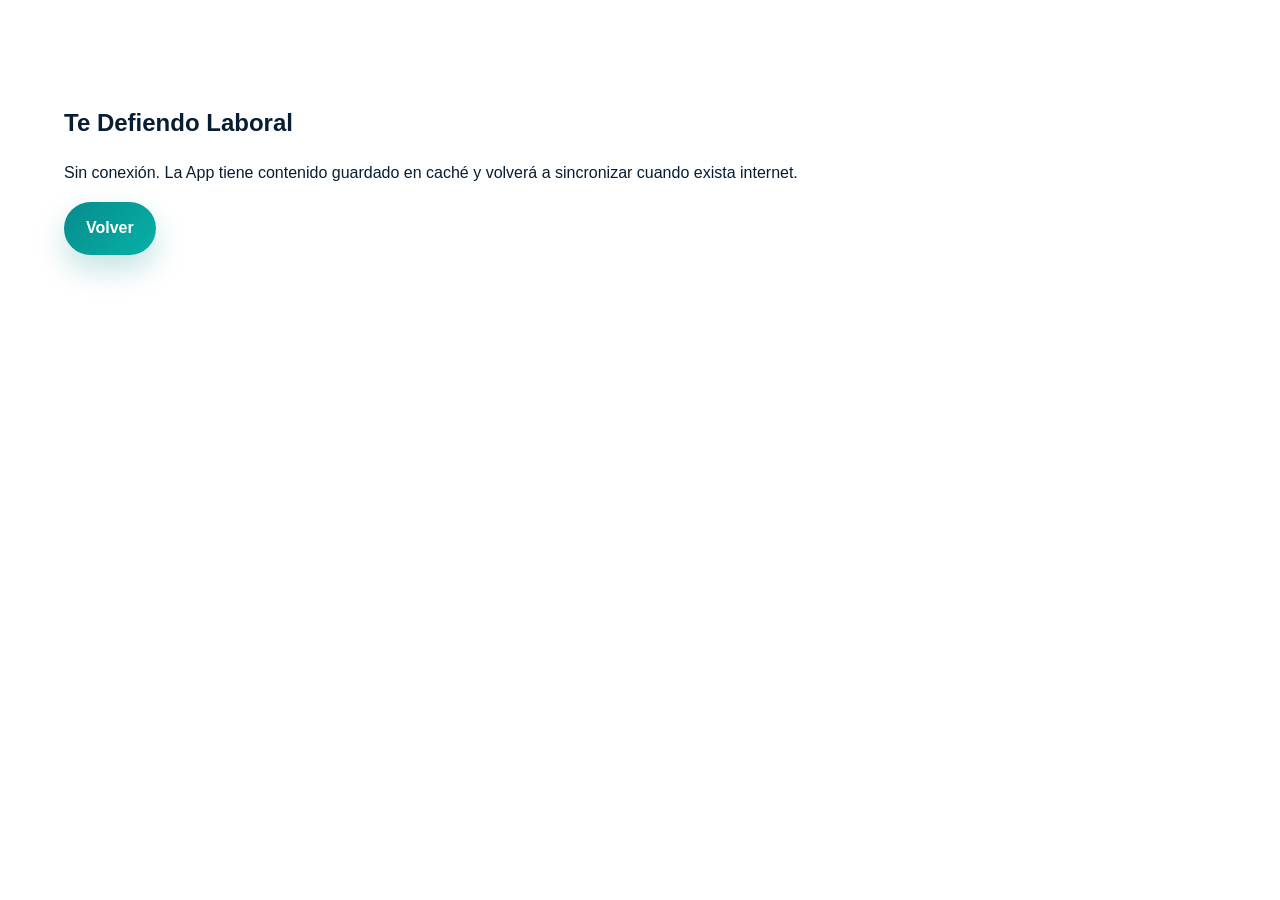
<file: offline.html>
<!doctype html><html lang='es'><meta charset='utf-8'><meta name='viewport' content='width=device-width, initial-scale=1'><title>Sin conexión</title><link rel='stylesheet' href='styles.css'><body><section class='section'><h1>Te Defiendo Laboral</h1><p>Sin conexión. La App tiene contenido guardado en caché y volverá a sincronizar cuando exista internet.</p><a class='btn' href='index.html'>Volver</a></section></body></html>
</file>
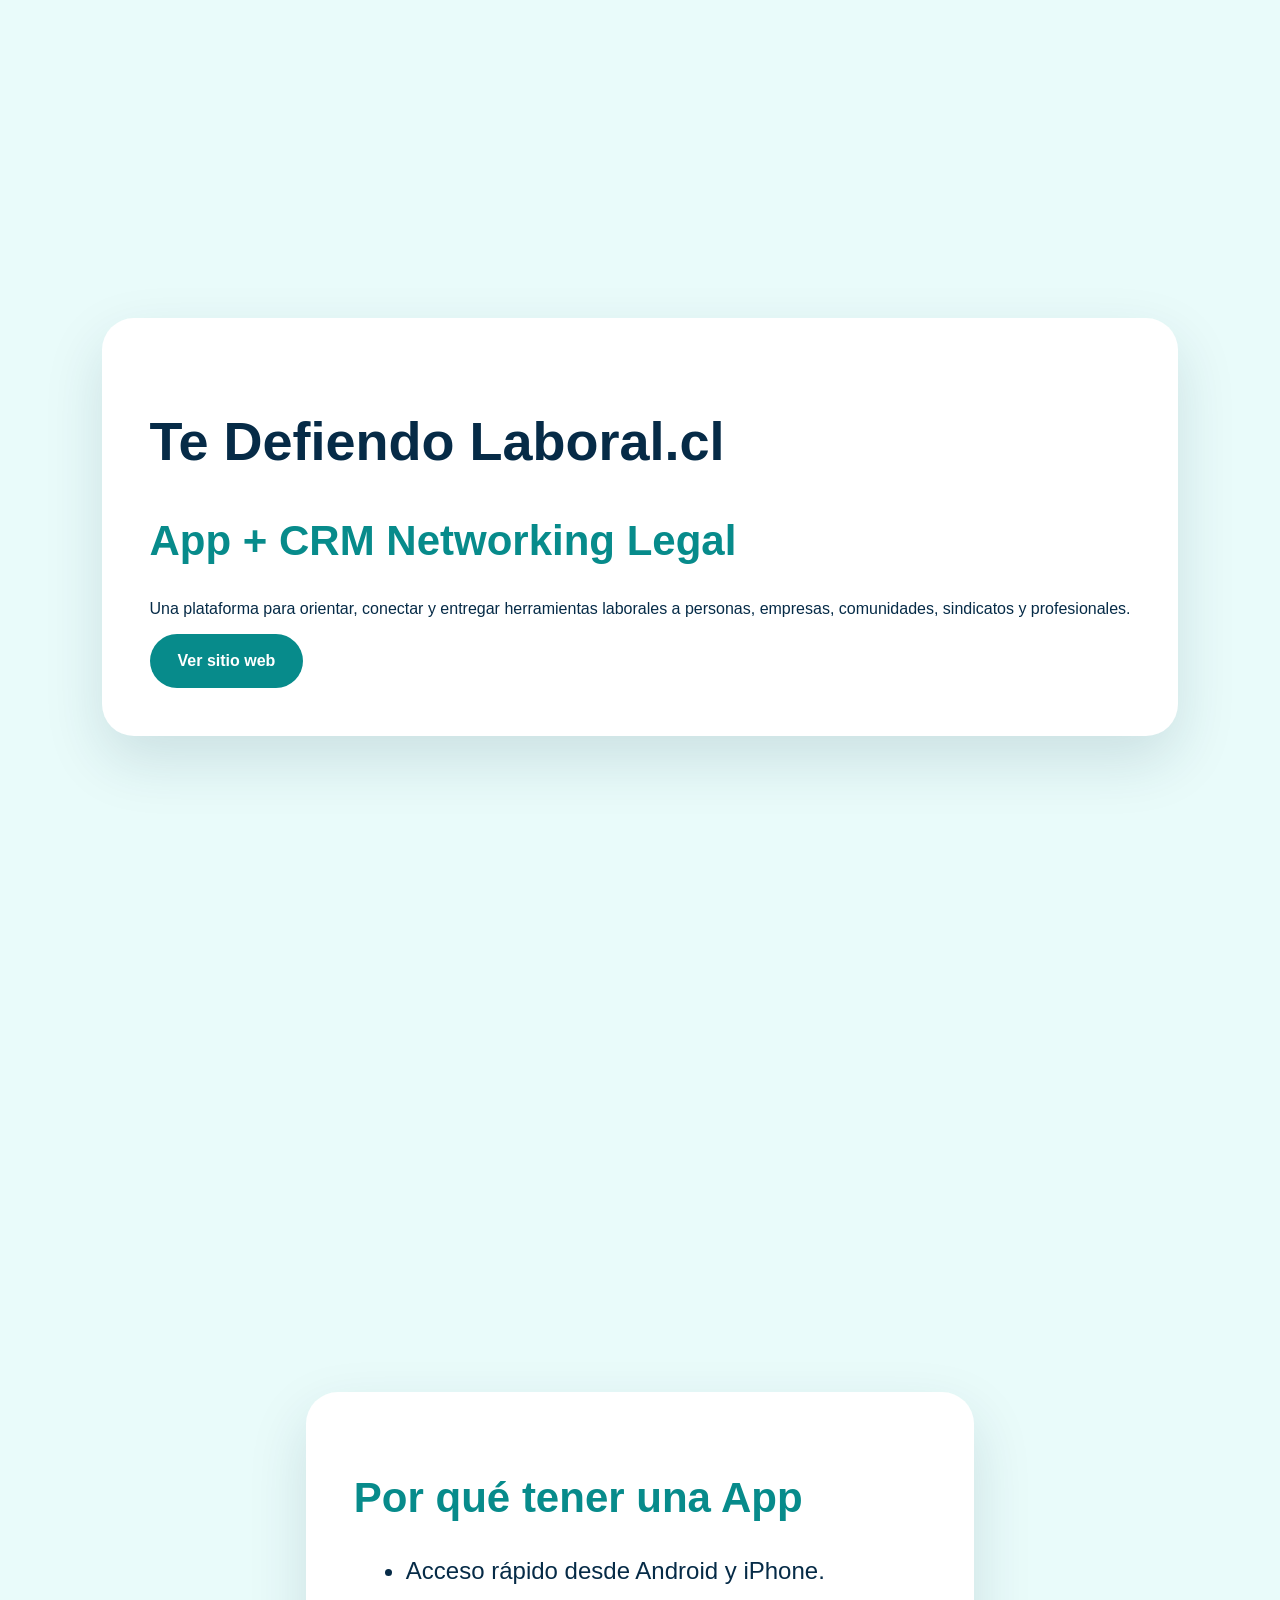
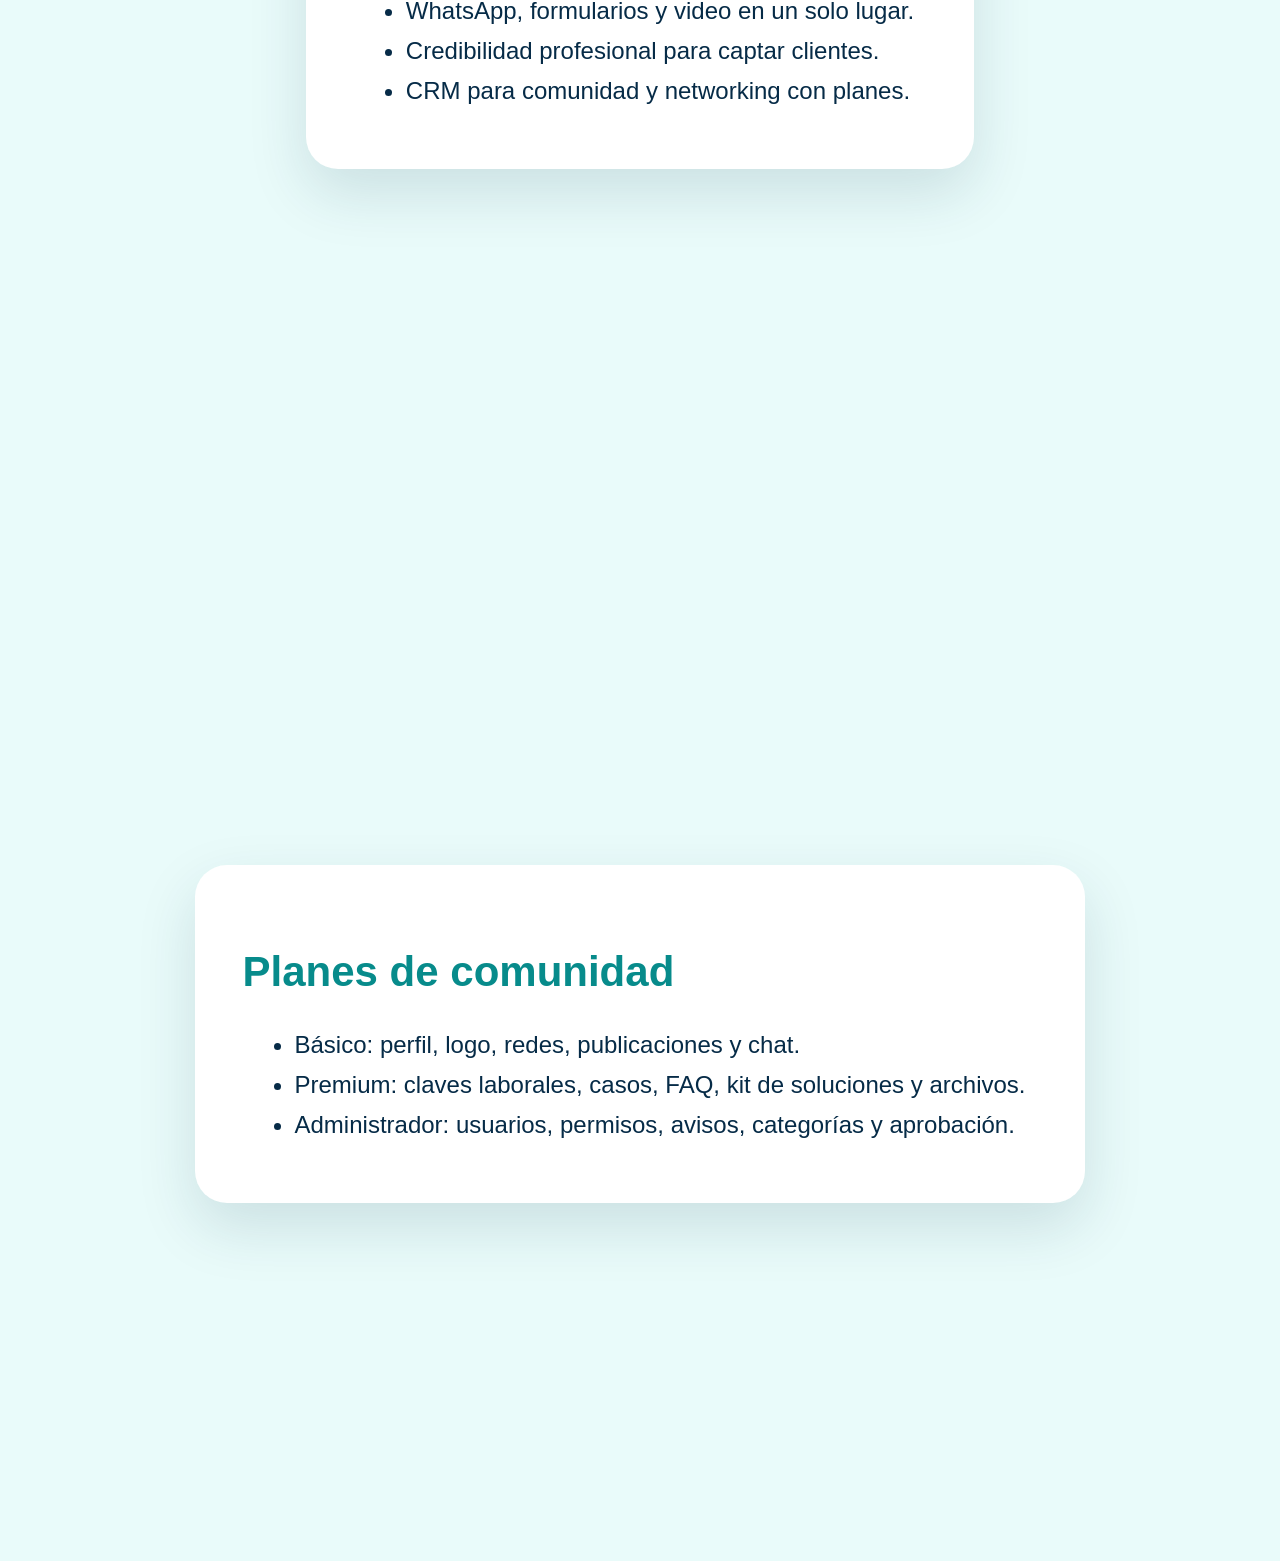
<file: presentation/presentacion-app-crm.html>
<!DOCTYPE html><html lang='es'><head><meta charset='utf-8'><meta name='viewport' content='width=device-width,initial-scale=1'><title>Presentación Te Defiendo Laboral App + CRM</title><style>body{font-family:Arial;margin:0;background:#e9fbfa;color:#062b47}.slide{min-height:100vh;display:grid;place-items:center;padding:6vw}.card{max-width:1000px;background:white;border-radius:32px;padding:48px;box-shadow:0 24px 60px #06334e22}h1{font-size:54px;color:#062b47}h2{font-size:42px;color:#078b8b}li{font-size:24px;margin:12px}.cta{display:inline-block;background:#078b8b;color:#fff;padding:18px 28px;border-radius:999px;text-decoration:none;font-weight:bold}</style></head><body><section class='slide'><div class='card'><h1>Te Defiendo Laboral.cl</h1><h2>App + CRM Networking Legal</h2><p>Una plataforma para orientar, conectar y entregar herramientas laborales a personas, empresas, comunidades, sindicatos y profesionales.</p><a class='cta' href='../index.html'>Ver sitio web</a></div></section><section class='slide'><div class='card'><h2>Por qué tener una App</h2><ul><li>Acceso rápido desde Android y iPhone.</li><li>WhatsApp, formularios y video en un solo lugar.</li><li>Credibilidad profesional para captar clientes.</li><li>CRM para comunidad y networking con planes.</li></ul></div></section><section class='slide'><div class='card'><h2>Planes de comunidad</h2><ul><li>Básico: perfil, logo, redes, publicaciones y chat.</li><li>Premium: claves laborales, casos, FAQ, kit de soluciones y archivos.</li><li>Administrador: usuarios, permisos, avisos, categorías y aprobación.</li></ul></div></section></body></html>
</file>
<file: styles.css>
:root{--teal:#078b8b;--teal2:#0eb8b0;--navy:#062845;--dark:#071d32;--orange:#f48a26;--green:#2db56d;--soft:#eefbfb;--muted:#607080;--card:#ffffff;--line:#d9ecef;--shadow:0 24px 60px rgba(6,40,69,.18);--radius:24px}*{box-sizing:border-box}html{scroll-behavior:smooth}body{margin:0;font-family:Inter,Arial,Helvetica,sans-serif;color:var(--dark);background:#fff;line-height:1.55}a{color:inherit}img,video{max-width:100%;display:block}.site-header{background:radial-gradient(circle at top right,#b8f6ef 0,#edfafa 38%,#fff 72%);overflow:hidden}.navbar{position:sticky;top:0;z-index:20;display:flex;align-items:center;justify-content:space-between;gap:18px;padding:16px clamp(18px,4vw,56px);background:rgba(255,255,255,.86);backdrop-filter:blur(14px);box-shadow:0 8px 30px rgba(6,40,69,.08)}.brand{display:flex;align-items:center;gap:12px;text-decoration:none;font-weight:900;color:var(--navy);letter-spacing:-.02em}.dot{color:var(--teal)}.tdl-logo{width:64px;height:64px;border-radius:50%;background:linear-gradient(145deg,#03a7a2,#087f82);color:#fff;display:inline-flex;align-items:center;justify-content:center;flex-direction:column;box-shadow:0 8px 20px rgba(7,139,139,.35),inset 0 0 0 3px rgba(255,255,255,.9);line-height:.96;font-weight:800;position:relative;flex:0 0 auto}.tdl-logo-scale{font-size:18px;line-height:.7}.tdl-logo-te{font-size:10px}.tdl-logo-def{font-size:13px}.tdl-logo-lab{font-size:15px}.mini-logo{width:54px;height:54px}.nav-links{display:flex;align-items:center;gap:18px;font-weight:700;color:#11344f}.nav-links a{text-decoration:none}.nav-cta{background:var(--navy);color:#fff!important;padding:10px 14px;border-radius:999px}.menu-toggle{display:none;border:0;background:var(--navy);color:#fff;border-radius:12px;padding:10px 14px}.section{padding:84px clamp(18px,5vw,74px)}.soft{background:linear-gradient(180deg,#f2fbfb,#ffffff)}.section-grid{display:grid;grid-template-columns:1.06fr .94fr;gap:46px;align-items:center}.hero{min-height:calc(100vh - 86px);padding:74px clamp(18px,5vw,74px)}.eyebrow{text-transform:uppercase;letter-spacing:.15em;color:var(--teal);font-weight:900;font-size:.78rem;margin:0 0 12px}.hero h1,.section-heading h2,.crm-heading h1{font-size:clamp(2.4rem,6vw,5.6rem);line-height:.95;margin:0;color:var(--navy);letter-spacing:-.065em}.section-heading{text-align:center;max-width:900px;margin:0 auto 40px}.section-heading h2{font-size:clamp(2rem,4vw,3.6rem)}.lead{font-size:1.25rem;color:#36566d;max-width:780px}.hero-actions,.center-actions{display:flex;flex-wrap:wrap;gap:14px;align-items:center;margin:26px 0}.center-actions{justify-content:center}.btn{appearance:none;border:0;cursor:pointer;text-decoration:none;display:inline-flex;align-items:center;justify-content:center;gap:10px;background:linear-gradient(135deg,var(--teal),#06b2a9);color:#fff;font-weight:900;border-radius:999px;padding:14px 22px;box-shadow:0 14px 30px rgba(7,139,139,.24);transition:.2s}.btn:hover{transform:translateY(-1px)}.btn-outline{background:#fff;color:var(--teal);border:2px solid rgba(7,139,139,.25);box-shadow:none}.btn-ghost{background:rgba(6,40,69,.08);color:var(--navy);box-shadow:none}.btn-light{background:#fff;color:var(--teal)}.btn-small{padding:10px 14px;font-size:.9rem}.btn-big{font-size:1.1rem;padding:17px 28px}.trust-row{display:flex;flex-wrap:wrap;gap:10px}.trust-row span{background:#fff;border:1px solid var(--line);border-radius:999px;padding:9px 12px;font-weight:800;color:#294c62}.hero-media{position:relative}.video-frame{background:#fff;padding:14px;border-radius:28px;box-shadow:var(--shadow);border:1px solid var(--line)}.portrait-video{max-width:430px;margin:auto}.portrait-video video{border-radius:20px;aspect-ratio:9/16;object-fit:cover;background:#000}.hero-badge{position:absolute;left:20px;bottom:20px;right:20px;background:rgba(6,40,69,.88);color:#fff;border-radius:22px;padding:16px;display:flex;flex-direction:column;gap:4px;box-shadow:0 15px 40px rgba(0,0,0,.2)}.cards,.service-cards,.key-grid,.crm-preview-grid{display:grid;grid-template-columns:repeat(4,minmax(0,1fr));gap:18px}.service-card,.key-grid article,.crm-preview-grid article,.panel,.form-card,.forum-item,.profile-card,.feed-item,.file-item,.plan-card,.accordion-item{background:var(--card);border:1px solid var(--line);border-radius:var(--radius);padding:24px;box-shadow:0 10px 35px rgba(6,40,69,.08)}.service-icon,.crm-preview-grid span{font-size:2rem}.service-card h3,.key-grid b{color:var(--navy)}.app-grid{grid-template-columns:1fr .9fr}.check-list{list-style:none;padding:0;margin:20px 0}.check-list li{margin:10px 0;padding-left:32px;position:relative}.check-list li:before{content:'✓';position:absolute;left:0;color:var(--teal);font-weight:900}.app-preview{display:flex;justify-content:center}.mobile-shell{width:320px;border:12px solid #09243c;border-radius:46px;background:#09243c;box-shadow:var(--shadow);padding:12px}.mobile-top{width:90px;height:8px;background:#264d66;border-radius:99px;margin:0 auto 14px}.mobile-content{background:linear-gradient(180deg,#eafffb,#fff);border-radius:30px;padding:24px;text-align:center;min-height:440px;display:flex;flex-direction:column;align-items:center;justify-content:center;gap:16px}.key-grid{grid-template-columns:repeat(4,minmax(0,1fr))}.key-grid article span{display:block;color:#536b7d;margin-top:8px}.case-slider{display:grid;grid-template-columns:52px 1fr 52px;align-items:center;gap:16px;max-width:1050px;margin:0 auto}.case-slider figure{margin:0;background:#fff;border-radius:28px;padding:12px;box-shadow:var(--shadow);text-align:center}.case-slider img{border-radius:20px;width:100%}.slide-btn{border:0;background:var(--navy);color:#fff;border-radius:50%;width:52px;height:52px;font-size:2rem}.video-block{display:grid;grid-template-columns:1fr 1fr;gap:24px;align-items:center;background:#fff;border:1px solid var(--line);border-radius:28px;padding:20px;box-shadow:var(--shadow);margin-top:30px}.video-block video{border-radius:20px;background:#000}.standalone{margin:0}.contact-info{display:flex;flex-direction:column;gap:12px;font-weight:800}.form-card label{display:flex;flex-direction:column;gap:8px;font-weight:800;color:#153a52}.form-card input,.form-card select,.form-card textarea{border:1px solid #cce1e4;border-radius:14px;padding:13px;font:inherit;background:#fff;color:var(--dark)}.form-grid{display:grid;grid-template-columns:repeat(2,minmax(0,1fr));gap:14px}.site-footer{background:#071d32;color:#fff;padding:38px clamp(18px,5vw,74px);display:grid;grid-template-columns:1fr auto;gap:24px;align-items:start}.site-footer a{color:#fff;text-decoration:none;display:block;margin:8px 0}.install-banner{position:fixed;left:16px;right:16px;bottom:16px;z-index:50;background:var(--navy);color:#fff;border-radius:20px;padding:14px 16px;display:flex;align-items:center;gap:14px;box-shadow:var(--shadow)}.icon-btn{border:0;background:transparent;color:inherit;font-size:1.4rem;cursor:pointer}.chat-toggle{position:fixed;right:20px;bottom:20px;z-index:40;width:62px;height:62px;border:0;border-radius:50%;background:linear-gradient(135deg,var(--teal),var(--green));color:#fff;font-size:1.8rem;box-shadow:var(--shadow)}.chat-window{position:fixed;right:20px;bottom:92px;z-index:40;width:min(360px,calc(100vw - 40px));background:#fff;border:1px solid var(--line);border-radius:24px;box-shadow:var(--shadow);overflow:hidden}.chat-window header{background:var(--navy);color:#fff;display:flex;justify-content:space-between;padding:14px 16px}.chat-messages{height:270px;overflow:auto;padding:16px;background:#f7fbfc}.chat-window form{display:flex;gap:8px;padding:12px}.chat-window input{flex:1;border:1px solid var(--line);border-radius:12px;padding:10px}.chat-window button{border:0;border-radius:12px;background:var(--teal);color:#fff;padding:10px}.msg{padding:10px 12px;border-radius:16px;background:#fff;margin:8px 0;box-shadow:0 2px 8px rgba(6,40,69,.06)}.msg.user{background:#dff8f6;margin-left:32px}.modal{border:0;border-radius:24px;padding:28px;box-shadow:var(--shadow);max-width:480px}.toast{position:fixed;left:50%;bottom:28px;transform:translateX(-50%);background:var(--navy);color:#fff;padding:14px 20px;border-radius:999px;z-index:99;box-shadow:var(--shadow)}code{background:#eaf6f7;padding:2px 6px;border-radius:8px}.warning{padding:12px;border-radius:14px;background:#fff4e8;color:#9b4d00;border:1px solid #ffd6a8;font-weight:800;margin:12px 0}.table-wrap{overflow:auto}.reveal{opacity:0;transform:translateY(12px);transition:.5s}.reveal.visible{opacity:1;transform:none}@media(max-width:980px){.section-grid,.video-block{grid-template-columns:1fr}.cards,.service-cards,.key-grid,.crm-preview-grid{grid-template-columns:repeat(2,minmax(0,1fr))}.nav-links{display:none;position:absolute;top:76px;left:16px;right:16px;background:#fff;border:1px solid var(--line);border-radius:20px;padding:18px;flex-direction:column;box-shadow:var(--shadow)}.nav-links.open{display:flex}.menu-toggle{display:block}.site-footer{grid-template-columns:1fr}.hero{padding-top:48px}.hero-badge{position:relative;left:auto;right:auto;bottom:auto;margin-top:-12px}}@media(max-width:620px){.section{padding:60px 16px}.hero h1{font-size:3rem}.cards,.service-cards,.key-grid,.crm-preview-grid{grid-template-columns:1fr}.form-grid{grid-template-columns:1fr}.case-slider{grid-template-columns:1fr}.slide-btn{display:none}.install-banner{flex-direction:column;align-items:flex-start}.brand>span:last-child{font-size:.9rem}.tdl-logo{width:56px;height:56px}.portrait-video{max-width:300px}.video-block{padding:12px}}
</file>
